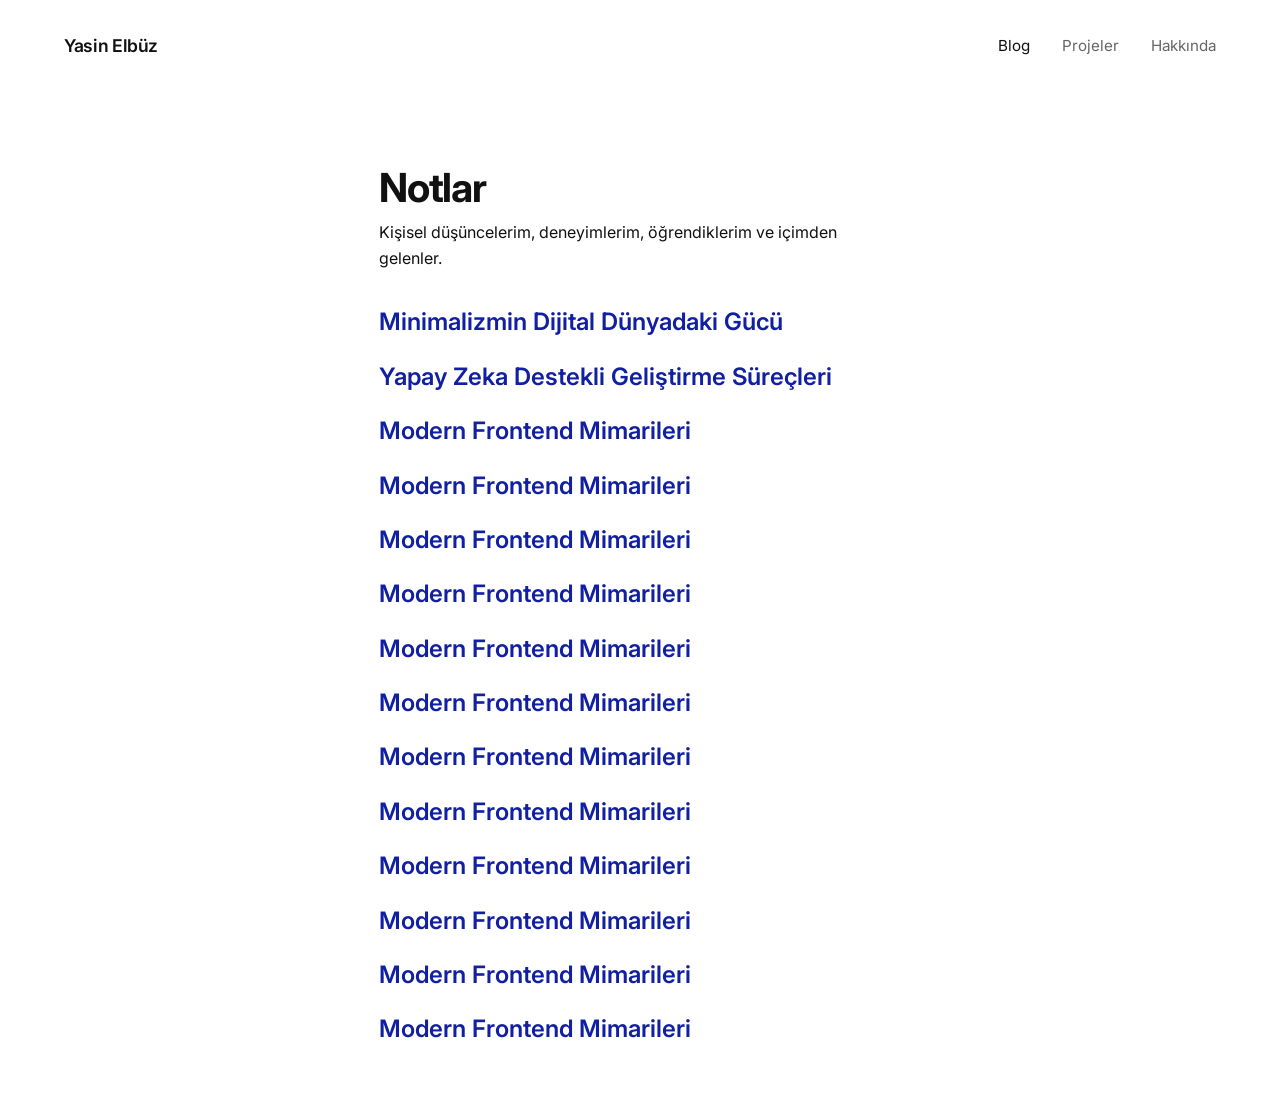
<file: index.html>
<!DOCTYPE html>
<html lang="tr">

<head>
    <meta charset="UTF-8">
    <meta name="viewport" content="width=device-width, initial-scale=1.0">

    <title>Yasin Elbüz | Blog & Notlar</title>

    <meta name="description"
        content="Yasin Elbüz'ün yazılım, frontend geliştirme, projeler ve kişisel notlarını paylaştığı blog.">

    <link rel="canonical" href="https://yasinelbuz.github.io/">

    <!-- Open Graph -->
    <meta property="og:title" content="Yasin Elbüz | Blog & Notlar">
    <meta property="og:description" content="Frontend, yazılım ve kişisel notlar.">
    <meta property="og:type" content="website">
    <meta property="og:url" content="https://yasinelbuz.github.io/">
    <meta property="og:image" content="https://yasinelbuz.github.io/og.jpg">

    <!-- Twitter -->
    <meta name="twitter:card" content="summary_large_image">
    <meta name="twitter:title" content="Yasin Elbüz | Blog & Notlar">
    <meta name="twitter:description" content="Frontend, yazılım ve kişisel notlar.">
    <meta name="twitter:image" content="https://yasinelbuz.github.io/og.jpg">

    <link rel="icon" href="/favicon.ico">

    <!-- Fonts + CSS -->
    <link href="https://fonts.googleapis.com/css2?family=Inter:wght@300;400;500;600&display=swap" rel="stylesheet">
    <link rel="stylesheet" href="style.css">
</head>

<body class="fade-in">
    <nav class="navbar">
        <div class="nav-brand">
            <a href="index.html">Yasin Elbüz</a>
        </div>
        <div class="nav-links">
            <a href="index.html" class="active">Blog</a>
            <a href="projects.html">Projeler</a>
            <a href="about.html">Hakkında</a>
        </div>
    </nav>

    <main class="container">
        <header class="page-header">
            <h1 class="page-title">Notlar</h1>
            <p class="page-description">Kişisel düşüncelerim, deneyimlerim, öğrendiklerim ve içimden gelenler.</p>
        </header>

        <section class="blog-list">
            <article class="blog-item">
                <h2 class="blog-title"><a href="#">Minimalizmin Dijital Dünyadaki Gücü</a></h2>
            </article>

            <article class="blog-item">
                <h2 class="blog-title"><a href="#">Yapay Zeka Destekli Geliştirme Süreçleri</a></h2>
            </article>

            <article class="blog-item">
                <h2 class="blog-title"><a href="#">Modern Frontend Mimarileri</a></h2>
            </article>
            <article class="blog-item">
                <h2 class="blog-title"><a href="#">Modern Frontend Mimarileri</a></h2>
            </article>
            <article class="blog-item">
                <h2 class="blog-title"><a href="#">Modern Frontend Mimarileri</a></h2>
            </article>
            <article class="blog-item">
                <h2 class="blog-title"><a href="#">Modern Frontend Mimarileri</a></h2>
            </article>
            <article class="blog-item">
                <h2 class="blog-title"><a href="#">Modern Frontend Mimarileri</a></h2>
            </article>
            <article class="blog-item">
                <h2 class="blog-title"><a href="#">Modern Frontend Mimarileri</a></h2>
            </article>
            <article class="blog-item">
                <h2 class="blog-title"><a href="#">Modern Frontend Mimarileri</a></h2>
            </article>
            <article class="blog-item">
                <h2 class="blog-title"><a href="#">Modern Frontend Mimarileri</a></h2>
            </article>
            <article class="blog-item">
                <h2 class="blog-title"><a href="#">Modern Frontend Mimarileri</a></h2>
            </article>
            <article class="blog-item">
                <h2 class="blog-title"><a href="#">Modern Frontend Mimarileri</a></h2>
            </article>
            <article class="blog-item">
                <h2 class="blog-title"><a href="#">Modern Frontend Mimarileri</a></h2>
            </article>
            <article class="blog-item">
                <h2 class="blog-title"><a href="#">Modern Frontend Mimarileri</a></h2>
            </article>
        </section>
    </main>
    <script src="script.js"></script>
</body>

</html>
</file>
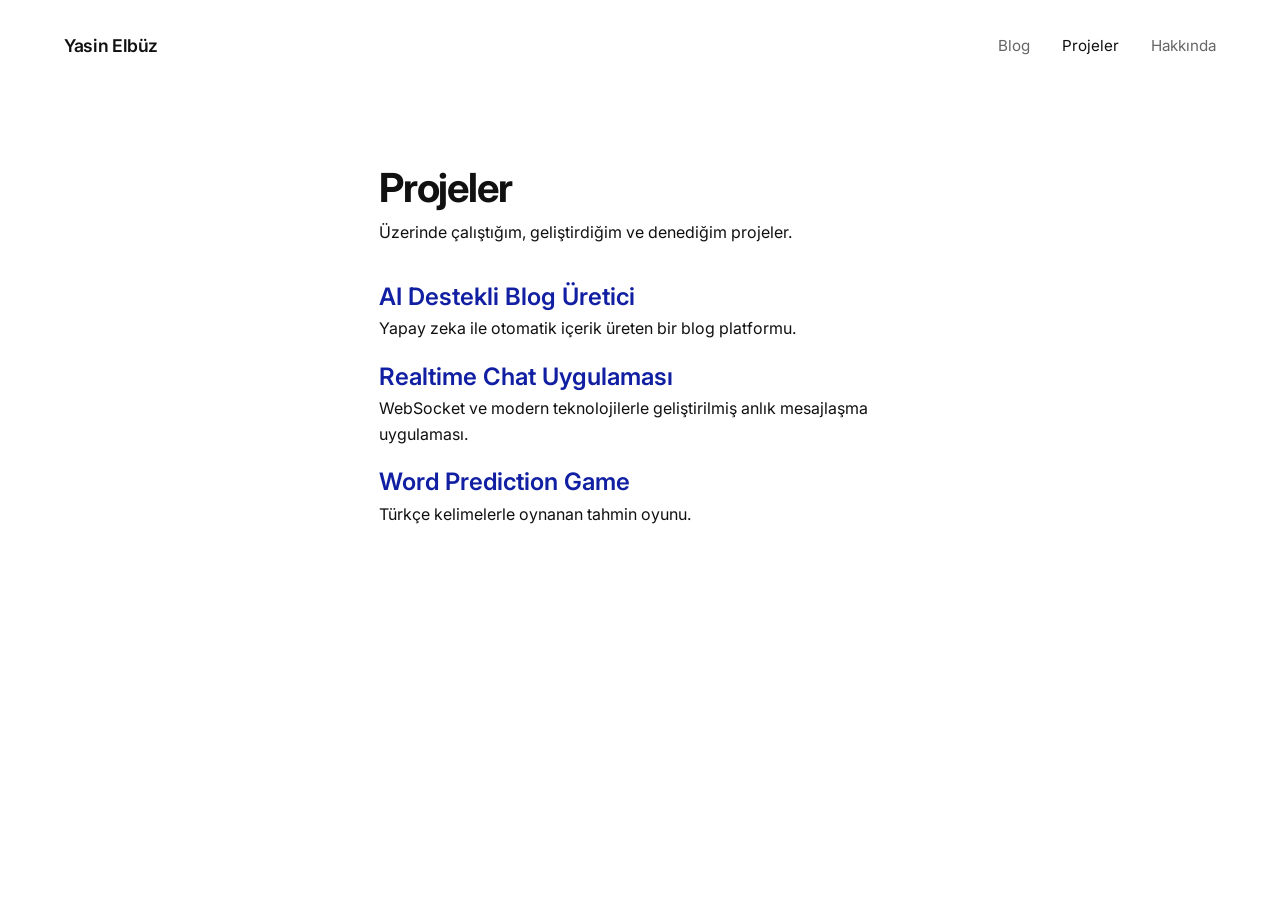
<file: projects.html>
<!DOCTYPE html>
<html lang="tr">

<head>
    <meta charset="UTF-8">
    <meta name="viewport" content="width=device-width, initial-scale=1.0">

    <title>Yasin Elbüz | Projeler</title>

    <meta name="description" content="Yasin Elbüz'ün geliştirdiği projeler, deneysel çalışmalar ve yazılım denemeleri.">

    <link rel="canonical" href="https://yasinelbuz.github.io/projects.html">

    <!-- Open Graph -->
    <meta property="og:title" content="Projeler | Yasin Elbüz">
    <meta property="og:description" content="Geliştirdiğim projeler ve deneyler.">
    <meta property="og:type" content="website">
    <meta property="og:url" content="https://yasinelbuz.github.io/projects.html">
    <meta property="og:image" content="https://yasinelbuz.github.io/og.jpg">

    <!-- Twitter -->
    <meta name="twitter:card" content="summary_large_image">
    <meta name="twitter:title" content="Projeler | Yasin Elbüz">
    <meta name="twitter:description" content="Yazılım projeleri ve deneyler.">
    <meta name="twitter:image" content="https://yasinelbuz.github.io/og.jpg">

    <link rel="icon" href="/favicon.ico">

    <link href="https://fonts.googleapis.com/css2?family=Inter:wght@300;400;500;600&display=swap" rel="stylesheet">
    <link rel="stylesheet" href="style.css">
</head>

<body class="fade-in">
    <nav class="navbar">
        <div class="nav-brand">
            <a href="index.html">Yasin Elbüz</a>
        </div>
        <div class="nav-links">
            <a href="index.html">Blog</a>
            <a href="projects.html" class="active">Projeler</a>
            <a href="about.html">Hakkında</a>
        </div>
    </nav>

    <main class="container">
        <header class="page-header">
            <h1 class="page-title">Projeler</h1>
            <p class="page-description">
                Üzerinde çalıştığım, geliştirdiğim ve denediğim projeler.
            </p>
        </header>

        <section class="blog-list">

            <article class="blog-item">
                <h2 class="blog-title">
                    <a href="#">AI Destekli Blog Üretici</a>
                </h2>
                <p class="blog-desc">
                    Yapay zeka ile otomatik içerik üreten bir blog platformu.
                </p>
            </article>

            <article class="blog-item">
                <h2 class="blog-title">
                    <a href="#">Realtime Chat Uygulaması</a>
                </h2>
                <p class="blog-desc">
                    WebSocket ve modern teknolojilerle geliştirilmiş anlık mesajlaşma uygulaması.
                </p>
            </article>

            <article class="blog-item">
                <h2 class="blog-title">
                    <a href="#">Word Prediction Game</a>
                </h2>
                <p class="blog-desc">
                    Türkçe kelimelerle oynanan tahmin oyunu.
                </p>
            </article>

        </section>
    </main>
</body>

</html>
</file>
<file: style.css>
:root {
    --bg-color: #ffffff;
    --text-main: #111111;
    --text-muted: #666666;
    --text-light: #999999;
    --border-color: #eaeaea;
    --accent: #000000;
    --href-color: #111FA2;
}

* {
    margin: 0;
    padding: 0;
    box-sizing: border-box;
}

body {
    font-family: 'Inter', -apple-system, BlinkMacSystemFont, "Segoe UI", Roboto, sans-serif;
    background-color: var(--bg-color);
    color: var(--text-main);
    line-height: 1.6;
    -webkit-font-smoothing: antialiased;
    -moz-osx-font-smoothing: grayscale;
    min-height: 100vh;
    display: flex;
    flex-direction: column;
}

/* Base Styles */
a {
    color: inherit;
    text-decoration: none;
}

/* Animations */
.fade-in {
    opacity: 0;
    transform: translateY(10px);
    animation: fadeIn 0.8s cubic-bezier(0.16, 1, 0.3, 1) forwards;
}

@keyframes fadeIn {
    to {
        opacity: 1;
        transform: translateY(0);
    }
}

.about-hero {
    width: calc(100% - 100px);
    margin-left: 50px;
    margin-right: 50px;
}

.about-hero img {
    width: 100%;
    height: 300px;
    object-fit: cover;
    border-radius: 12px;
}

.about-content {
    max-width: 700px;
}

.about-content p {
    margin-top: 16px;
    line-height: 1.7;
    color: #444;
}

/* Navbar */
.navbar {
    display: flex;
    justify-content: space-between;
    align-items: center;
    padding: 2rem 5%;
    width: 100%;
}

.nav-brand a {
    font-weight: 600;
    font-size: 1.1rem;
    letter-spacing: -0.02em;
}

.nav-links {
    display: flex;
    gap: 2rem;
}

.nav-links a {
    color: var(--text-muted);
    font-size: 0.95rem;
    transition: color 0.3s ease;
}

.nav-links a:hover,
.nav-links a.active {
    color: var(--text-main);
}

/* Container & Layout */
.container {
    max-width: 650px;
    margin: 0 auto;
    padding: 4rem 5%;
    width: 100%;
    flex: 1;
}

/* Headers */
.page-header {
    margin-bottom: 2rem;
}

.page-title {
    font-size: 2.5rem;
    font-weight: 00;
    letter-spacing: -0.03em;
    color: var(--text-main);
}

.page-subtitle {
    font-size: 1.1rem;
    color: var(--text-muted);
    font-weight: 300;
}

/* Blog Items */
.blog-list {
    display: flex;
    flex-direction: column;
    gap: 1rem;
}

.blog-item {
    transition: transform 0.3s ease;
    cursor: pointer;
}

.blog-item:last-child {
    border-bottom: none;
}

.blog-item:hover .blog-title a {
    color: var(--text-muted);
}

.blog-date {
    font-size: 0.85rem;
    color: var(--text-light);
    margin-bottom: 0.5rem;
    text-transform: uppercase;
    letter-spacing: 0.05em;
}

.blog-title {
    font-size: 1.5rem;
    font-weight: 600;
    letter-spacing: -0.02m;
}

.blog-title a {
    position: relative;
    transition: color 0.3s ease;
    color: var(--href-color);
}

.blog-excerpt {
    color: var(--text-muted);
    font-size: 1rem;
    margin-bottom: 1rem;
}

.blog-tags {
    display: flex;
    gap: 0.8rem;
}

.blog-tags span {
    font-size: 0.8rem;
    color: var(--text-light);
    background-color: #f5f5f5;
    padding: 0.2rem 0.6rem;
    border-radius: 100px;
}

/* Project Grid */
.project-grid {
    display: grid;
    grid-template-columns: repeat(auto-fill, minmax(300px, 1fr));
    gap: 2rem;
}

.project-card {
    border: 1px solid var(--border-color);
    padding: 2rem;
    border-radius: 4px;
    background-color: var(--bg-color);
    transition: all 0.4s cubic-bezier(0.16, 1, 0.3, 1);
    cursor: pointer;
}

.project-card:hover {
    transform: translateY(-5px);
    box-shadow: 0 10px 30px rgba(0, 0, 0, 0.03);
    border-color: transparent;
}

.project-title {
    font-size: 1.25rem;
    font-weight: 500;
    margin-bottom: 1rem;
    letter-spacing: -0.01em;
}

.project-desc {
    color: var(--text-muted);
    font-size: 0.95rem;
    margin-bottom: 1.5rem;
}

.project-link {
    font-size: 0.9rem;
    font-weight: 500;
    display: inline-flex;
    align-items: center;
    gap: 0.5rem;
    position: relative;
}

.project-link span {
    transition: transform 0.3s ease;
}

.project-card:hover .project-link span {
    transform: translateX(4px);
}

/* About Page */
.about-content .lead-text {
    font-size: 1.5rem;
    color: var(--text-muted);
    font-weight: 300;
    margin-bottom: 3rem;
    line-height: 1.5;
    letter-spacing: -0.01em;
}

.text-content {
    font-size: 1.05rem;
    color: var(--text-main);
    display: flex;
    flex-direction: column;
    gap: 1.5rem;
    margin-bottom: 4rem;
}

.text-content p {
    line-height: 1.8;
}

.contact-section h2 {
    font-size: 1.2rem;
    font-weight: 500;
    margin-bottom: 1.5rem;
    letter-spacing: -0.01em;
}

.social-links {
    display: flex;
    flex-direction: column;
    gap: 1rem;
}

.social-link {
    color: var(--text-muted);
    font-size: 1rem;
    width: fit-content;
    position: relative;
    transition: color 0.3s ease;
}

.social-link::after {
    content: '';
    position: absolute;
    width: 100%;
    transform: scaleX(0);
    height: 1px;
    bottom: -2px;
    left: 0;
    background-color: var(--text-main);
    transform-origin: bottom right;
    transition: transform 0.3s cubic-bezier(0.16, 1, 0.3, 1);
}

.social-link:hover {
    color: var(--text-main);
}

.social-link:hover::after {
    transform: scaleX(1);
    transform-origin: bottom left;
}

/* Footer */
footer {
    text-align: center;
    padding: 3rem;
    color: var(--text-light);
    font-size: 0.85rem;
    margin-top: auto;
}

/* Responsive */
@media (max-width: 600px) {
    .navbar {
        flex-direction: column;
        gap: 1.5rem;
    }

    .page-title {
        font-size: 2rem;
    }

    .about-content .lead-text {
        font-size: 1.25rem;
    }

    .project-grid {
        grid-template-columns: 1fr;
    }
}
</file>
